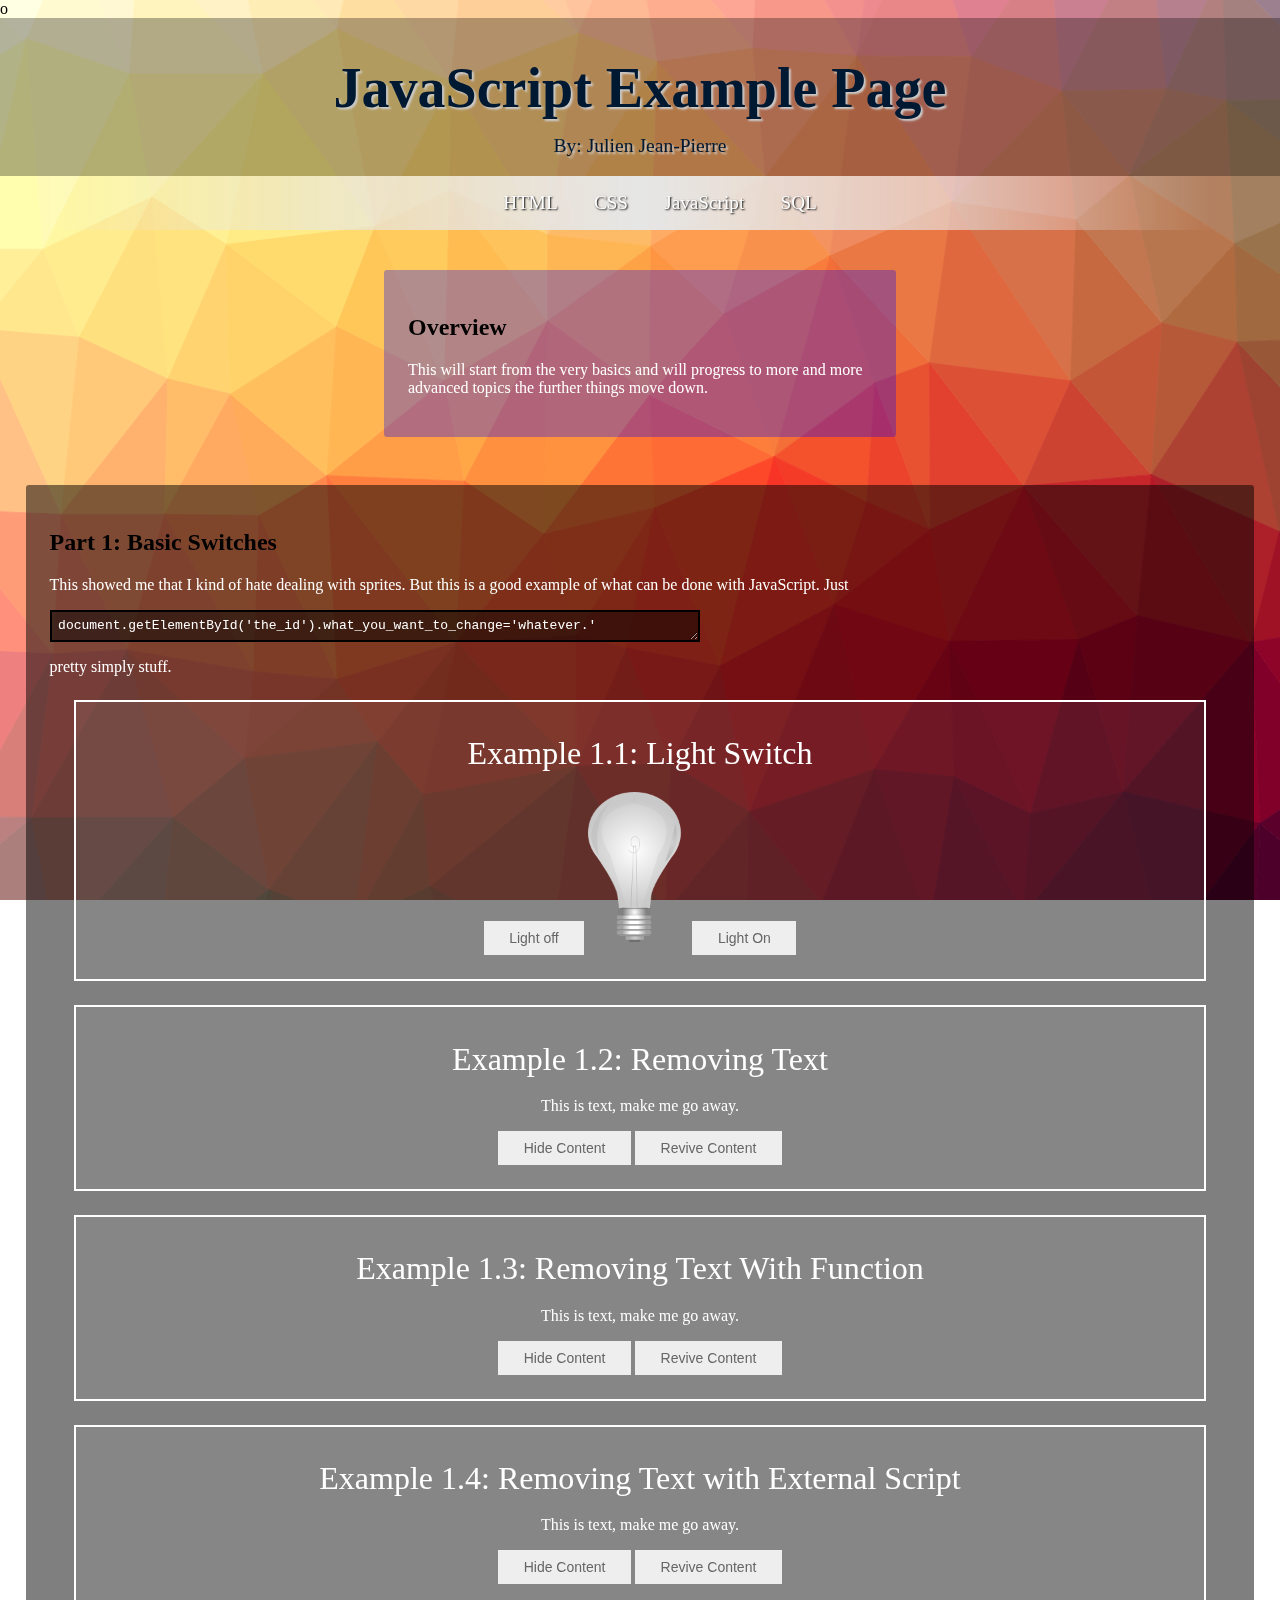
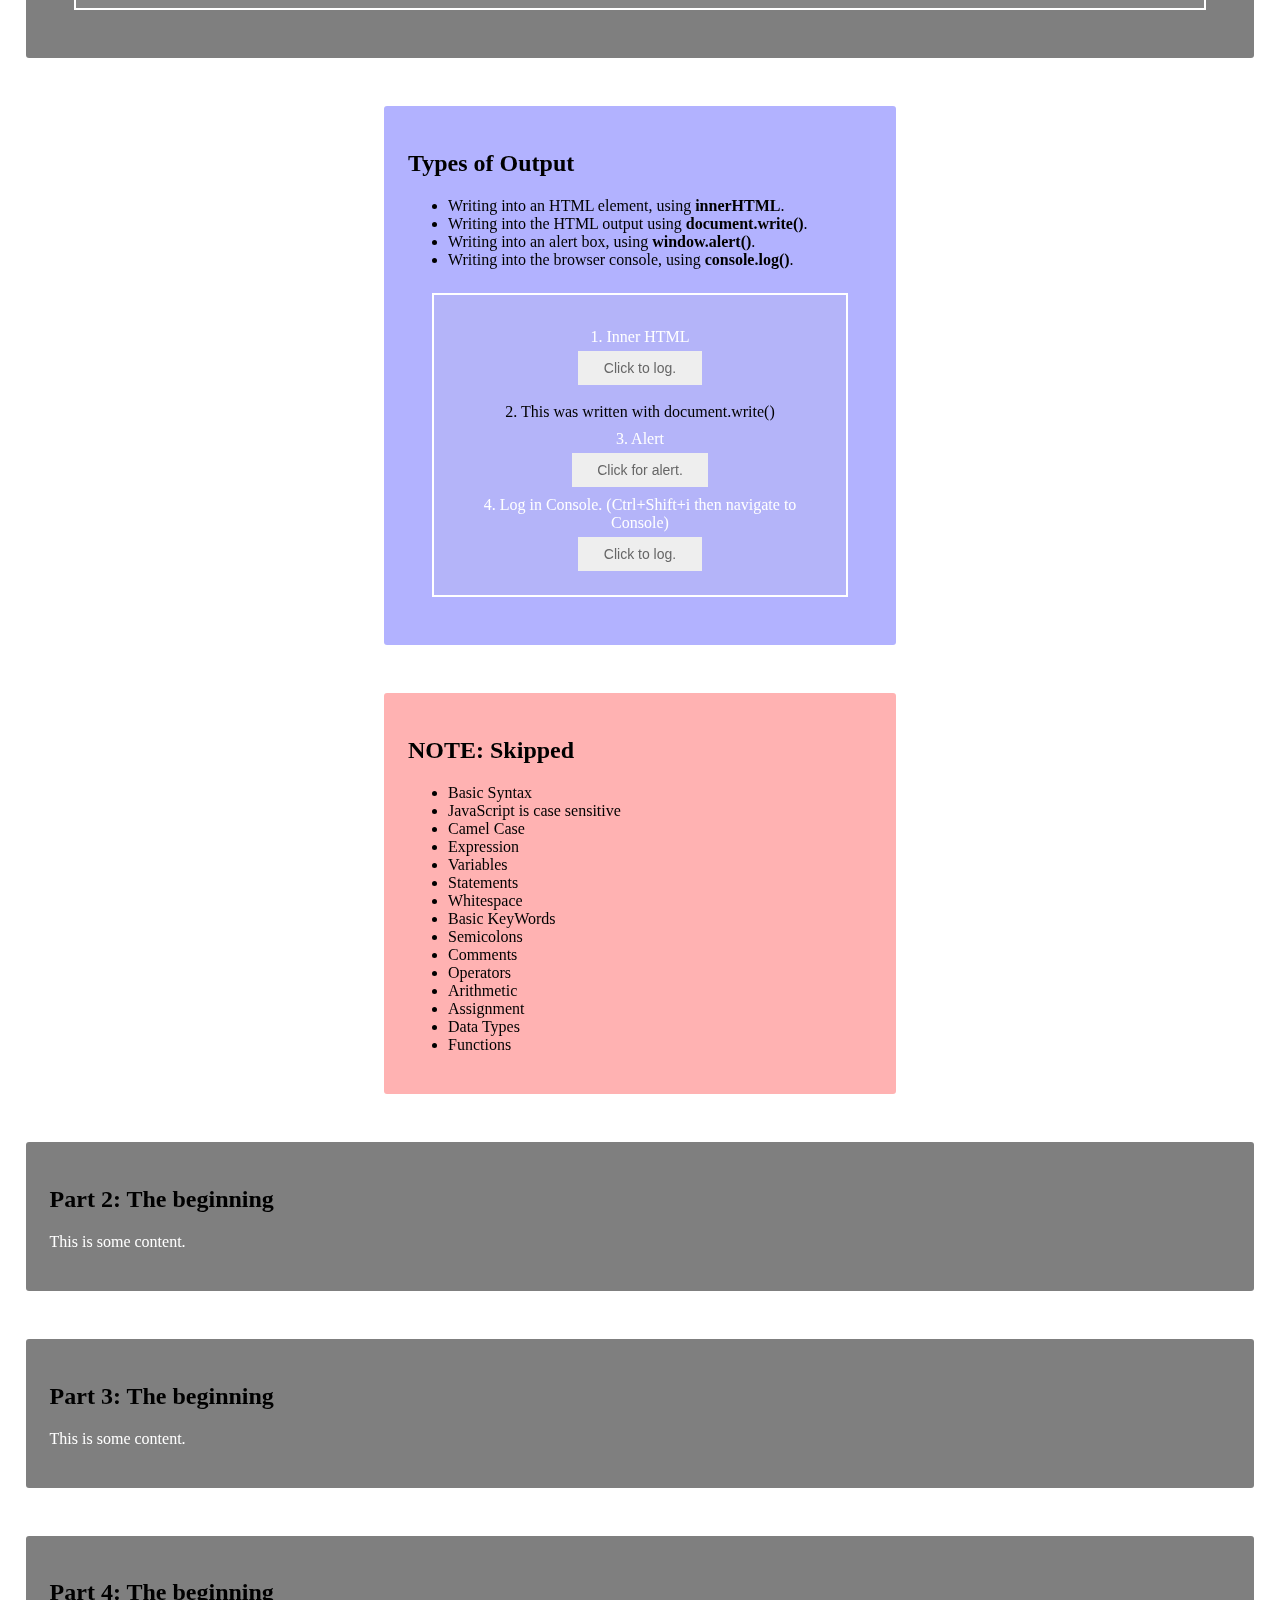
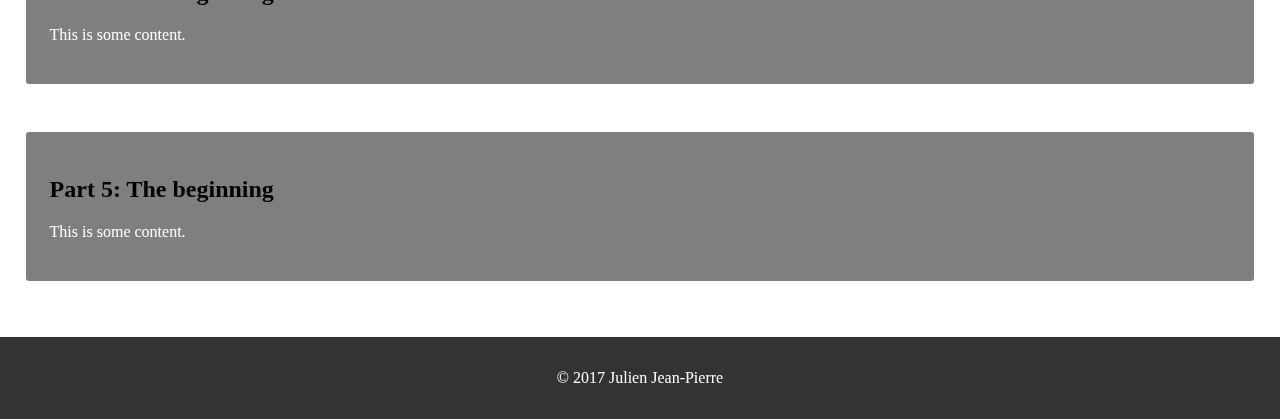
<file: javascript.html>
o<!DOCTYPE html>
<html>
	<head>
		<link rel="stylesheet" type="text/css" href="javascript.css">
		<link rel="stylesheet" type="text/css" href="libraries/buttons.css">
		<link rel="stylesheet" type="text/css" href="images/font-awesome.min.css">
		<link rel="stylesheet" type="text/css" href="libraries/hint.css">
		<title>JavaScript Page</title>
		<meta name="name" content="content">
		<meta name="viewport" content="width=device-width, initial-scale=1.0">
		<script>document.write('<script src="http://' + (location.host || 'localhost').split(':')[0] + ':35729/livereload.js?LR-verbose&snipver=1&LiveTest=1"></' + 'script>')</script>
		<script src="scripts/javascript.js"></script>
	</head>
	<body>
		<img src="images/back.svg" alt="back_image" id="back_img">
		<!-- Background Image -->
		<header id="header" class="row">
			<h1 style="margin-bottom: .2em;">JavaScript Example Page</h1>
			<p style="margin: .2em 0em 1em 0em; font-size: 70%;" ><a href="www.github.com/herojeanpierre">
				<span class="hint--right hint--bounce" aria-label="My github">By: Julien Jean-Pierre</span>
			</a></p>
		</header>
		<nav class="">
			<ul>
				<li><a href="Simple_Document.html" title="">HTML</a></li>
				<li><a href="css_document.html" title="">CSS</a></li>
				<li><a href="#Self" title="">JavaScript</a></li>
				<li><a href="SQL" title="">SQL</a></li>
			</ul>
		</nav>
		<section>
			<div class="content_container">
				<div class="content_nav">
					
				</div>
			</div>
			<div class="section_container">
				<div class="content_section_comment">
					<h2>Overview</h2>
					<p>This will start from the very basics and will progress to more and more advanced topics the further things move down.</p>
				</div>
			</div>
			<div class="section_container" id="content_section_reset">
				<div class="section_content_item col-12">
					<h2>Basic Switches</h2>
					<p>This showed me that I kind of hate dealing with sprites. But this is a good example of what can be done with JavaScript. Just</p>
					<code>document.getElementById('the_id').what_you_want_to_change='whatever.'</code>
					<p>pretty simply stuff.</p>
					<div class="example">
						<h3>Light Switch</h3>
						<button  onclick="document.getElementById('light_on').id='light_off'" class="button button-flat">Light off</button>
						<div id="light_off"></div>
						<button  onclick="document.getElementById('light_off').id='light_on'" class="button button-flat">Light On</button>
					</div>
					<div class="example">
						<h3>Removing Text</h3>
						<p id="text_example_1">This is text, make me go away.</p>
						<button onclick="document.getElementById('text_example_1').style.display='none'"  class="button button-flat">Hide Content</button>
						<button onclick="document.getElementById('text_example_1').style.display='block'"  class="button button-flat">Revive Content</button>
					</div>
					<div class="example">
						<h3>Removing Text With Function</h3>
						<script>
							function hideText2(){
								document.getElementById('text_example_2').style.display='none';
							}
							function showText2(){
								document.getElementById('text_example_2').style.display='block';
							}
						</script>
						<p id="text_example_2">This is text, make me go away.</p>
						<button onclick="hideText2()"  class="button button-flat">Hide Content</button>
						<button onclick="showText2()"  class="button button-flat">Revive Content</button>
					</div>
					<div class="example">
						<h3>Removing Text with External Script</h3>
						<p id="text_example_3">This is text, make me go away.</p>
						<button onclick="hideText3()"  class="button button-flat">Hide Content</button>
						<button onclick="showText3()"  class="button button-flat">Revive Content</button>
					</div>
				</div>
			</div>
			
			<div class="section_container">
				<div class="content_section_comment">
					<h2>Types of Output</h2>
					<ul>
						<li>Writing into an HTML element, using <strong>innerHTML</strong>.</li>
						<li>Writing into the HTML output using <strong>document.write()</strong>.</li>
						<li>Writing into an alert box, using <strong>window.alert()</strong>.</li>
						<li>Writing into the browser console, using <strong>console.log()</strong>.</li>
					</ul>
					<div class="example">
						<p style="padding: 9px 0px 5px 0px; margin: 0px;" id="text_example_4">1. Inner HTML</p>
						<button onclick="innerHTMLButton('You changed the inner HTML of this tag')" class="button button-flat">Click to log.</button>
						<br><br>
						<script>document.write("2. This was written with document.write()")</script>
						<p style="padding: 9px 0px 5px 0px; margin: 0px;">3. Alert</p>
						<button onclick="alertButton('You just pressed the alert button.')" class="button button-flat">Click for alert.</button>
						<p style="padding: 9px 0px 5px 0px; margin: 0px;">4. Log in Console. (Ctrl+Shift+i then navigate to Console)</p>
						<button onclick="logButton('You just pressed the log button')" class="button button-flat">Click to log.</button>
					</div>
				</div>
			</div>

			<div class="section_container">
				<div class="content_section_note" id="blink_red">
					<h2>Skipped</h2>
					<ul>
						<li>Basic Syntax</li>
						<li>JavaScript is case sensitive</li>
						<li>Camel Case</li>
						<li>Expression</li>
						<li>Variables</li>
						<li>Statements</li>
						<li>Whitespace</li>
						<li>Basic KeyWords</li>
						<li>Semicolons</li>
						<li>Comments</li>
						<li>Operators</li>
						<li>Arithmetic</li>
						<li>Assignment</li>
						<li>Data Types</li>
						<li>Functions</li>
					</ul>
				</div>
			</div>
			

			<div class="section_container">
				<div class="section_content_item col-12">
					<h2>The beginning</h2>
					<p>This is some content.</p>
				</div>
			</div>
			<div class="section_container">
				<div class="section_content_item col-12">
					<h2>The beginning</h2>
					<p>This is some content.</p>
				</div>
			</div>
			<div class="section_container">
				<div class="section_content_item col-12">
					<h2>The beginning</h2>
					<p>This is some content.</p>
				</div>
			</div>
			<div class="section_container">
				<div class="section_content_item col-12">
					<h2>The beginning</h2>
					<p>This is some content.</p>
				</div>
			</div>
		</section>
		<footer>
			
			<div class="footer_container">
				<p>&copy 2017 Julien Jean-Pierre</p>
			</div>
		</footer>
	</body>
</html>
<!-- Things I want to fixed
	- Responsiveness
	- Padding of the <a> tag in the nav bar is hacked at .84em, make this automatic
										- Two div side by side in the content item doesn't work, destroys the webpage
										- Let border appear on the left of content item without moving content inside
	-->
</file>
<file: javascript.css>
/*----------PRIORS----------*/
:root {
	--bg-color: #CC342B;
	--bg-color-dark: #9E2720;

	--heading-color: #001932;
	--text-color: #CCCCCC;
	--nav-gradient: linear-gradient(
		to right,
		rgba(230, 230, 230, 0) 3%,
		rgba(230, 230, 230, 0.61) 25%,
		rgba(230, 230, 230, 1) 50%,
		rgba(230, 230, 230, 0.62) 75%,
		rgba(230, 230, 230, 0) 95%
	);
}

/*Apply this to everything*/
* {
	-webkit-box-sizing: border-box;
	box-sizing: border-box;
	-webkit-transition-duration: .3s;
	transition-duration: .3s;
}

.row::after {
	content: "";
	clear: both;
	display: table;
}

[class*="col-"] {
	-webkit-box-sizing: border-box;
	box-sizing: border-box;
	position: relative;
	float: left;

	padding: 1.5em;
	/*border: 1px solid red;*/

	-webkit-transition-duration: .3s;
	transition-duration: .3s;
}

/* For mobile phones: */
@media screen and (max-device-width: 768px) {
	[class*="col-"] {
		width: 100%;
	}
}

.col-1 {
	width: 8.33%;
}
.col-2 {
	width: 16.66%;
}
.col-3 {
	width: 25%;
}
.col-4 {
	width: 33.33%;
}
.col-5 {
	width: 41.66%;
}
.col-6 {
	width: 50%;
}
.col-7 {
	width: 58.33%;
}
.col-8 {
	width: 66.66%;
}
.col-9 {
	width: 75%;
}
.col-10 {
	width: 83.33%;
}
.col-11 {
	width: 91.66%;
}
.col-12 {
	width: 100%;
}

/*----------CONTENT----------*/
body {
	padding: 0px;
	margin: 0px;

	counter-reset: parts;
}

#back_img {
	position: fixed;
	padding: 0px;
	margin: 0px;
	top: 0px;
	left: 0px;
	width: 100%;
	height: 100%;
	z-index: -1;
}

h1 {
	color: var(--heading-color);
}

header {
	margin: 0px;
	padding: 0px;
	text-align: center;
	font-size: 175%;
	background-color: rgba(0, 0, 0, .3);
}

header:hover {
	background-color: rgba(0, 0, 0, .4);
}

header h1:hover {
	text-shadow: 2px 2px var(--text-color);
	-webkit-transform: scale(1.05, 1.05);
	transform: scale(1.05, 1.05);
	text-shadow: 2px 2px 4px var(--text-color);
}
header h1 {
	/*This is to prevent the screen from scrolling*/
	text-shadow: 2px 2px 2px var(--text-color);
	display: inline-block;
}

header a {
	color: var(--heading-color);
	text-decoration: none;
	text-shadow: 2px 2px 2px var(--text-color);
}

header a:hover {
	text-decoration: underline;
}

nav {
	display: -webkit-box;
	display: -ms-flexbox;
	display: flex;

	background: var(--nav-gradient);
	-ms-flex-pack: distribute;
	justify-content: space-around;

	max-width: 100%;

	-webkit-transition-duration: 1s;
	transition-duration: 1s;
	margin-bottom: 1em;
}

/*nav:hover{
	background-color: rgba(0, 0, 0, .3);
}*/

nav ul {
	float: left;
	list-style-type: none;
	text-align: center;
}

nav ul li {
	display: inline-block;
}

nav ul li a {
	text-decoration: none;
	color: white;
	padding: .84em;
	font-size: 120%;
	text-shadow: 1px 1px 2px black;
}

nav ul li a:hover {
	background-color: rgba(0, 0, 0, .1);
}

.content_section_comment {
	/*display: block;*/
	margin: 1.5em 3em;
	background-color: rgba(0, 0, 255, .3);
	border-radius: 3px;
	width: 40%;
	padding: 1.5em;
	border-radius: 3px;

	-webkit-transition-duration: .1s;

	transition-duration: .1s;
}

.content_section_comment p {
	color: white;
}

.content_section_comment:hover {
	background-color: rgba(0, 0, 255, .5);
	border: 5px solid black;
	border-style: none none none solid;
}
.section_container {
	display: -webkit-box;
	display: -ms-flexbox;
	display: flex;

	padding: 0px;
	margin: 0px;
	-webkit-box-pack: center;
	-ms-flex-pack: center;
	justify-content: center;
}

.section_content_item {
	margin: 1.5em 2%;
	background-color: rgba(0, 0, 0, .5);
	border-radius: 3px;

	/*Padding from col-12*/

	-webkit-transition-duration: .1s;
	transition-duration: .1s;
}

.section_content_item:hover {
	background-color: rgba(0, 0, 0, .55);
	border: .5em solid rgba(255, 0, 0, .4);
	border-style: none solid none solid;
}

.section_content_item p {
	color: white;
}

.example {
	padding: 1.5em;
	margin: 1.5em;
	border: 2px solid white;
	text-align: center;
	background-color: rgba(200, 200, 200, .1);
}

.example h3 {
	font-size: 2em;
	font-weight: normal;
	padding: 0em;
	margin: .3em 0em .6em 0em;
	color: white;
}

.example h3::before {
	/*display: inline-block;*/
	/*color: white;*/
	/*font-size: 2em;*/
	/*text-align:center;*/
	/*margin-bottom: 1.5em;*/
	content: "Example "
		counter(section_counter)
		"."
		counter(example_counter)
		": ";
}

.example:hover {
	background-color: rgba(200, 200, 200, .05);
}

.content_section_note {
	/*display: block;*/

	margin: 1.5em 3em;
	background-color: rgba(255, 0, 0, .3);
	border-radius: 3px;
	width: 40%;
	padding: 1.5em;
	border-radius: 3px;

	-webkit-transition-duration: .1s;
	transition-duration: .1s;
}

.content_section_note h2::before {
	content: "NOTE: ";
}

.content_section_note:hover {
	/*background-color: rgba(233, 0, 0, .5);*/
	border: 5px solid black;
	border-style: none none none solid;
}

.content_section_note:hover {
	-webkit-animation-name: example_1;
	animation-name: example_1;
	-webkit-animation-duration: .3s;
	animation-duration: .3s;
	-webkit-animation-iteration-count: infinite;
	animation-iteration-count: infinite;
	-webkit-animation-direction: alternate;
	animation-direction: alterna5;
}

@-webkit-keyframes example_1 {
	from {
		background-color: rgba(233, 0, 0, .5);
	}
	to {
		background-color: rgba(233, 0, 0, .8);
	}
}

@keyframes example_1 {
	from {
		background-color: rgba(233, 0, 0, .5);
	}
	to {
		background-color: rgba(233, 0, 0, .8);
	}
}

.footer_container {
	display: -webkit-box;
	display: -ms-flexbox;
	display: flex;
	/*width: 100%;*/
	/*margin: 0px;*/
	padding: 1em 0em;
	margin-top: 2em;
	color: white;
	-webkit-box-pack: center;
	-ms-flex-pack: center;
	justify-content: center;
	background-color: rgba(0, 0, 0, .8);
}

.footer_content_item {
	display: -webkit-inline-box;
	display: -ms-inline-flexbox;
	display: inline-flex;
	/*	width: 10em;
	height: 5em;
	*/
	margin: 0em 5em;
	-webkit-box-pack: center;
	-ms-flex-pack: center;
	justify-content: center;
	-ms-flex-line-pack: center;
	align-content: center;
	/*background-color: rgba(255, 0, 0, .5);*/
}

.footer_content_item ul {
	list-style-type: none;
}

.footer_content_item ul a {
	text-decoration: none;
	color: white;
}

/*----------Counters--------*/
/*Start counter*/
#content_section_reset {
	counter-reset: section_counter;
}

.section_content_item h2::before {
	counter-increment: section_counter;
	content: "Part " counter(section_counter) ": ";
}

.section_content_item {
	counter-reset: example_counter;
}

.example {
	counter-increment: example_counter;
}

/*---------EXTRA---------- */

code {
	-webkit-transition-duration: 0s;
	transition-duration: 0s;
	display: block;
	padding: .5em;
	margin-right: 1.5em;
	border: 2px solid black;

	max-width: 50em;
	resize: vertical;

	color: white;
	background-color: rgba(0, 0, 0, .5);
	overflow: auto;
}

/*---------SPRITES---------*/

#light_off, #light_on {
	background-image: url('images/light_off_on.png');
	background-repeat: no-repeat;
	display: inline-block;
	background-size: 200% auto;
	-webkit-transition-duration: 0s;
	transition-duration: 0s;
}

#light_off {
	width: 100.00px;
	height: 150.00px;
	background-position: 0.00px 0.00px;
}

#light_on {
	width: 100.00px;
	height: 150.00px;
	background-position: -107px 0px;
}
</file>
<file: libraries/hint.css>
/*! Hint.css - v2.5.0 - 2017-04-23
* http://kushagragour.in/lab/hint/
* Copyright (c) 2017 Kushagra Gour */

/*-------------------------------------*	HINT.css - A CSS tooltip library
\*-------------------------------------*/
/**
 * HINT.css is a tooltip library made in pure CSS.
 *
 * Source: https://github.com/chinchang/hint.css
 * Demo: http://kushagragour.in/lab/hint/
 *
 */
/**
 * source: hint-core.scss
 *
 * Defines the basic styling for the tooltip.
 * Each tooltip is made of 2 parts:
 * 	1) body (:after)
 * 	2) arrow (:before)
 *
 * Classes added:
 * 	1) hint
 */
[class*="hint--"] {
  position: relative;
  display: inline-block;
  /**
	 * tooltip arrow
	 */
  /**
	 * tooltip body
	 */ }
  [class*="hint--"]:before, [class*="hint--"]:after {
    position: absolute;
    -webkit-transform: translate3d(0, 0, 0);
    -moz-transform: translate3d(0, 0, 0);
    transform: translate3d(0, 0, 0);
    visibility: hidden;
    opacity: 0;
    z-index: 1000000;
    pointer-events: none;
    -webkit-transition: 0.3s ease;
    -moz-transition: 0.3s ease;
    transition: 0.3s ease;
    -webkit-transition-delay: 0ms;
    -moz-transition-delay: 0ms;
    transition-delay: 0ms; }
  [class*="hint--"]:hover:before, [class*="hint--"]:hover:after {
    visibility: visible;
    opacity: 1; }
  [class*="hint--"]:hover:before, [class*="hint--"]:hover:after {
    -webkit-transition-delay: 100ms;
    -moz-transition-delay: 100ms;
    transition-delay: 100ms; }
  [class*="hint--"]:before {
    content: '';
    position: absolute;
    background: transparent;
    border: 6px solid transparent;
    z-index: 1000001; }
  [class*="hint--"]:after {
    background: #383838;
    color: white;
    padding: 8px 10px;
    font-size: 12px;
    font-family: "Helvetica Neue", Helvetica, Arial, sans-serif;
    line-height: 12px;
    white-space: nowrap; }
  [class*="hint--"][aria-label]:after {
    content: attr(aria-label); }
  [class*="hint--"][data-hint]:after {
    content: attr(data-hint); }

[aria-label='']:before, [aria-label='']:after,
[data-hint='']:before,
[data-hint='']:after {
  display: none !important; }

/**
 * source: hint-position.scss
 *
 * Defines the positoning logic for the tooltips.
 *
 * Classes added:
 * 	1) hint--top
 * 	2) hint--bottom
 * 	3) hint--left
 * 	4) hint--right
 */
/**
 * set default color for tooltip arrows
 */
.hint--top-left:before {
  border-top-color: #383838; }

.hint--top-right:before {
  border-top-color: #383838; }

.hint--top:before {
  border-top-color: #383838; }

.hint--bottom-left:before {
  border-bottom-color: #383838; }

.hint--bottom-right:before {
  border-bottom-color: #383838; }

.hint--bottom:before {
  border-bottom-color: #383838; }

.hint--left:before {
  border-left-color: #383838; }

.hint--right:before {
  border-right-color: #383838; }

/**
 * top tooltip
 */
.hint--top:before {
  margin-bottom: -11px; }

.hint--top:before, .hint--top:after {
  bottom: 100%;
  left: 50%; }

.hint--top:before {
  left: calc(50% - 6px); }

.hint--top:after {
  -webkit-transform: translateX(-50%);
  -moz-transform: translateX(-50%);
  transform: translateX(-50%); }

.hint--top:hover:before {
  -webkit-transform: translateY(-8px);
  -moz-transform: translateY(-8px);
  transform: translateY(-8px); }

.hint--top:hover:after {
  -webkit-transform: translateX(-50%) translateY(-8px);
  -moz-transform: translateX(-50%) translateY(-8px);
  transform: translateX(-50%) translateY(-8px); }

/**
 * bottom tooltip
 */
.hint--bottom:before {
  margin-top: -11px; }

.hint--bottom:before, .hint--bottom:after {
  top: 100%;
  left: 50%; }

.hint--bottom:before {
  left: calc(50% - 6px); }

.hint--bottom:after {
  -webkit-transform: translateX(-50%);
  -moz-transform: translateX(-50%);
  transform: translateX(-50%); }

.hint--bottom:hover:before {
  -webkit-transform: translateY(8px);
  -moz-transform: translateY(8px);
  transform: translateY(8px); }

.hint--bottom:hover:after {
  -webkit-transform: translateX(-50%) translateY(8px);
  -moz-transform: translateX(-50%) translateY(8px);
  transform: translateX(-50%) translateY(8px); }

/**
 * right tooltip
 */
.hint--right:before {
  margin-left: -11px;
  margin-bottom: -6px; }

.hint--right:after {
  margin-bottom: -14px; }

.hint--right:before, .hint--right:after {
  left: 100%;
  bottom: 50%; }

.hint--right:hover:before {
  -webkit-transform: translateX(8px);
  -moz-transform: translateX(8px);
  transform: translateX(8px); }

.hint--right:hover:after {
  -webkit-transform: translateX(8px);
  -moz-transform: translateX(8px);
  transform: translateX(8px); }

/**
 * left tooltip
 */
.hint--left:before {
  margin-right: -11px;
  margin-bottom: -6px; }

.hint--left:after {
  margin-bottom: -14px; }

.hint--left:before, .hint--left:after {
  right: 100%;
  bottom: 50%; }

.hint--left:hover:before {
  -webkit-transform: translateX(-8px);
  -moz-transform: translateX(-8px);
  transform: translateX(-8px); }

.hint--left:hover:after {
  -webkit-transform: translateX(-8px);
  -moz-transform: translateX(-8px);
  transform: translateX(-8px); }

/**
 * top-left tooltip
 */
.hint--top-left:before {
  margin-bottom: -11px; }

.hint--top-left:before, .hint--top-left:after {
  bottom: 100%;
  left: 50%; }

.hint--top-left:before {
  left: calc(50% - 6px); }

.hint--top-left:after {
  -webkit-transform: translateX(-100%);
  -moz-transform: translateX(-100%);
  transform: translateX(-100%); }

.hint--top-left:after {
  margin-left: 12px; }

.hint--top-left:hover:before {
  -webkit-transform: translateY(-8px);
  -moz-transform: translateY(-8px);
  transform: translateY(-8px); }

.hint--top-left:hover:after {
  -webkit-transform: translateX(-100%) translateY(-8px);
  -moz-transform: translateX(-100%) translateY(-8px);
  transform: translateX(-100%) translateY(-8px); }

/**
 * top-right tooltip
 */
.hint--top-right:before {
  margin-bottom: -11px; }

.hint--top-right:before, .hint--top-right:after {
  bottom: 100%;
  left: 50%; }

.hint--top-right:before {
  left: calc(50% - 6px); }

.hint--top-right:after {
  -webkit-transform: translateX(0);
  -moz-transform: translateX(0);
  transform: translateX(0); }

.hint--top-right:after {
  margin-left: -12px; }

.hint--top-right:hover:before {
  -webkit-transform: translateY(-8px);
  -moz-transform: translateY(-8px);
  transform: translateY(-8px); }

.hint--top-right:hover:after {
  -webkit-transform: translateY(-8px);
  -moz-transform: translateY(-8px);
  transform: translateY(-8px); }

/**
 * bottom-left tooltip
 */
.hint--bottom-left:before {
  margin-top: -11px; }

.hint--bottom-left:before, .hint--bottom-left:after {
  top: 100%;
  left: 50%; }

.hint--bottom-left:before {
  left: calc(50% - 6px); }

.hint--bottom-left:after {
  -webkit-transform: translateX(-100%);
  -moz-transform: translateX(-100%);
  transform: translateX(-100%); }

.hint--bottom-left:after {
  margin-left: 12px; }

.hint--bottom-left:hover:before {
  -webkit-transform: translateY(8px);
  -moz-transform: translateY(8px);
  transform: translateY(8px); }

.hint--bottom-left:hover:after {
  -webkit-transform: translateX(-100%) translateY(8px);
  -moz-transform: translateX(-100%) translateY(8px);
  transform: translateX(-100%) translateY(8px); }

/**
 * bottom-right tooltip
 */
.hint--bottom-right:before {
  margin-top: -11px; }

.hint--bottom-right:before, .hint--bottom-right:after {
  top: 100%;
  left: 50%; }

.hint--bottom-right:before {
  left: calc(50% - 6px); }

.hint--bottom-right:after {
  -webkit-transform: translateX(0);
  -moz-transform: translateX(0);
  transform: translateX(0); }

.hint--bottom-right:after {
  margin-left: -12px; }

.hint--bottom-right:hover:before {
  -webkit-transform: translateY(8px);
  -moz-transform: translateY(8px);
  transform: translateY(8px); }

.hint--bottom-right:hover:after {
  -webkit-transform: translateY(8px);
  -moz-transform: translateY(8px);
  transform: translateY(8px); }

/**
 * source: hint-sizes.scss
 *
 * Defines width restricted tooltips that can span
 * across multiple lines.
 *
 * Classes added:
 * 	1) hint--small
 * 	2) hint--medium
 * 	3) hint--large
 *
 */
.hint--small:after,
.hint--medium:after,
.hint--large:after {
  white-space: normal;
  line-height: 1.4em;
  word-wrap: break-word; }

.hint--small:after {
  width: 80px; }

.hint--medium:after {
  width: 150px; }

.hint--large:after {
  width: 300px; }

/**
 * source: hint-theme.scss
 *
 * Defines basic theme for tooltips.
 *
 */
[class*="hint--"] {
  /**
	 * tooltip body
	 */ }
  [class*="hint--"]:after {
    text-shadow: 0 -1px 0px black;
    box-shadow: 4px 4px 8px rgba(0, 0, 0, 0.3); }

/**
 * source: hint-color-types.scss
 *
 * Contains tooltips of various types based on color differences.
 *
 * Classes added:
 * 	1) hint--error
 * 	2) hint--warning
 * 	3) hint--info
 * 	4) hint--success
 *
 */
/**
 * Error
 */
.hint--error:after {
  background-color: #b34e4d;
  text-shadow: 0 -1px 0px #592726; }

.hint--error.hint--top-left:before {
  border-top-color: #b34e4d; }

.hint--error.hint--top-right:before {
  border-top-color: #b34e4d; }

.hint--error.hint--top:before {
  border-top-color: #b34e4d; }

.hint--error.hint--bottom-left:before {
  border-bottom-color: #b34e4d; }

.hint--error.hint--bottom-right:before {
  border-bottom-color: #b34e4d; }

.hint--error.hint--bottom:before {
  border-bottom-color: #b34e4d; }

.hint--error.hint--left:before {
  border-left-color: #b34e4d; }

.hint--error.hint--right:before {
  border-right-color: #b34e4d; }

/**
 * Warning
 */
.hint--warning:after {
  background-color: #c09854;
  text-shadow: 0 -1px 0px #6c5328; }

.hint--warning.hint--top-left:before {
  border-top-color: #c09854; }

.hint--warning.hint--top-right:before {
  border-top-color: #c09854; }

.hint--warning.hint--top:before {
  border-top-color: #c09854; }

.hint--warning.hint--bottom-left:before {
  border-bottom-color: #c09854; }

.hint--warning.hint--bottom-right:before {
  border-bottom-color: #c09854; }

.hint--warning.hint--bottom:before {
  border-bottom-color: #c09854; }

.hint--warning.hint--left:before {
  border-left-color: #c09854; }

.hint--warning.hint--right:before {
  border-right-color: #c09854; }

/**
 * Info
 */
.hint--info:after {
  background-color: #3986ac;
  text-shadow: 0 -1px 0px #1a3c4d; }

.hint--info.hint--top-left:before {
  border-top-color: #3986ac; }

.hint--info.hint--top-right:before {
  border-top-color: #3986ac; }

.hint--info.hint--top:before {
  border-top-color: #3986ac; }

.hint--info.hint--bottom-left:before {
  border-bottom-color: #3986ac; }

.hint--info.hint--bottom-right:before {
  border-bottom-color: #3986ac; }

.hint--info.hint--bottom:before {
  border-bottom-color: #3986ac; }

.hint--info.hint--left:before {
  border-left-color: #3986ac; }

.hint--info.hint--right:before {
  border-right-color: #3986ac; }

/**
 * Success
 */
.hint--success:after {
  background-color: #458746;
  text-shadow: 0 -1px 0px #1a321a; }

.hint--success.hint--top-left:before {
  border-top-color: #458746; }

.hint--success.hint--top-right:before {
  border-top-color: #458746; }

.hint--success.hint--top:before {
  border-top-color: #458746; }

.hint--success.hint--bottom-left:before {
  border-bottom-color: #458746; }

.hint--success.hint--bottom-right:before {
  border-bottom-color: #458746; }

.hint--success.hint--bottom:before {
  border-bottom-color: #458746; }

.hint--success.hint--left:before {
  border-left-color: #458746; }

.hint--success.hint--right:before {
  border-right-color: #458746; }

/**
 * source: hint-always.scss
 *
 * Defines a persisted tooltip which shows always.
 *
 * Classes added:
 * 	1) hint--always
 *
 */
.hint--always:after, .hint--always:before {
  opacity: 1;
  visibility: visible; }

.hint--always.hint--top:before {
  -webkit-transform: translateY(-8px);
  -moz-transform: translateY(-8px);
  transform: translateY(-8px); }

.hint--always.hint--top:after {
  -webkit-transform: translateX(-50%) translateY(-8px);
  -moz-transform: translateX(-50%) translateY(-8px);
  transform: translateX(-50%) translateY(-8px); }

.hint--always.hint--top-left:before {
  -webkit-transform: translateY(-8px);
  -moz-transform: translateY(-8px);
  transform: translateY(-8px); }

.hint--always.hint--top-left:after {
  -webkit-transform: translateX(-100%) translateY(-8px);
  -moz-transform: translateX(-100%) translateY(-8px);
  transform: translateX(-100%) translateY(-8px); }

.hint--always.hint--top-right:before {
  -webkit-transform: translateY(-8px);
  -moz-transform: translateY(-8px);
  transform: translateY(-8px); }

.hint--always.hint--top-right:after {
  -webkit-transform: translateY(-8px);
  -moz-transform: translateY(-8px);
  transform: translateY(-8px); }

.hint--always.hint--bottom:before {
  -webkit-transform: translateY(8px);
  -moz-transform: translateY(8px);
  transform: translateY(8px); }

.hint--always.hint--bottom:after {
  -webkit-transform: translateX(-50%) translateY(8px);
  -moz-transform: translateX(-50%) translateY(8px);
  transform: translateX(-50%) translateY(8px); }

.hint--always.hint--bottom-left:before {
  -webkit-transform: translateY(8px);
  -moz-transform: translateY(8px);
  transform: translateY(8px); }

.hint--always.hint--bottom-left:after {
  -webkit-transform: translateX(-100%) translateY(8px);
  -moz-transform: translateX(-100%) translateY(8px);
  transform: translateX(-100%) translateY(8px); }

.hint--always.hint--bottom-right:before {
  -webkit-transform: translateY(8px);
  -moz-transform: translateY(8px);
  transform: translateY(8px); }

.hint--always.hint--bottom-right:after {
  -webkit-transform: translateY(8px);
  -moz-transform: translateY(8px);
  transform: translateY(8px); }

.hint--always.hint--left:before {
  -webkit-transform: translateX(-8px);
  -moz-transform: translateX(-8px);
  transform: translateX(-8px); }

.hint--always.hint--left:after {
  -webkit-transform: translateX(-8px);
  -moz-transform: translateX(-8px);
  transform: translateX(-8px); }

.hint--always.hint--right:before {
  -webkit-transform: translateX(8px);
  -moz-transform: translateX(8px);
  transform: translateX(8px); }

.hint--always.hint--right:after {
  -webkit-transform: translateX(8px);
  -moz-transform: translateX(8px);
  transform: translateX(8px); }

/**
 * source: hint-rounded.scss
 *
 * Defines rounded corner tooltips.
 *
 * Classes added:
 * 	1) hint--rounded
 *
 */
.hint--rounded:after {
  border-radius: 4px; }

/**
 * source: hint-effects.scss
 *
 * Defines various transition effects for the tooltips.
 *
 * Classes added:
 * 	1) hint--no-animate
 * 	2) hint--bounce
 *
 */
.hint--no-animate:before, .hint--no-animate:after {
  -webkit-transition-duration: 0ms;
  -moz-transition-duration: 0ms;
  transition-duration: 0ms; }

.hint--bounce:before, .hint--bounce:after {
  -webkit-transition: opacity 0.3s ease, visibility 0.3s ease, -webkit-transform 0.3s cubic-bezier(0.71, 1.7, 0.77, 1.24);
  -moz-transition: opacity 0.3s ease, visibility 0.3s ease, -moz-transform 0.3s cubic-bezier(0.71, 1.7, 0.77, 1.24);
  transition: opacity 0.3s ease, visibility 0.3s ease, transform 0.3s cubic-bezier(0.71, 1.7, 0.77, 1.24); }
</file>
